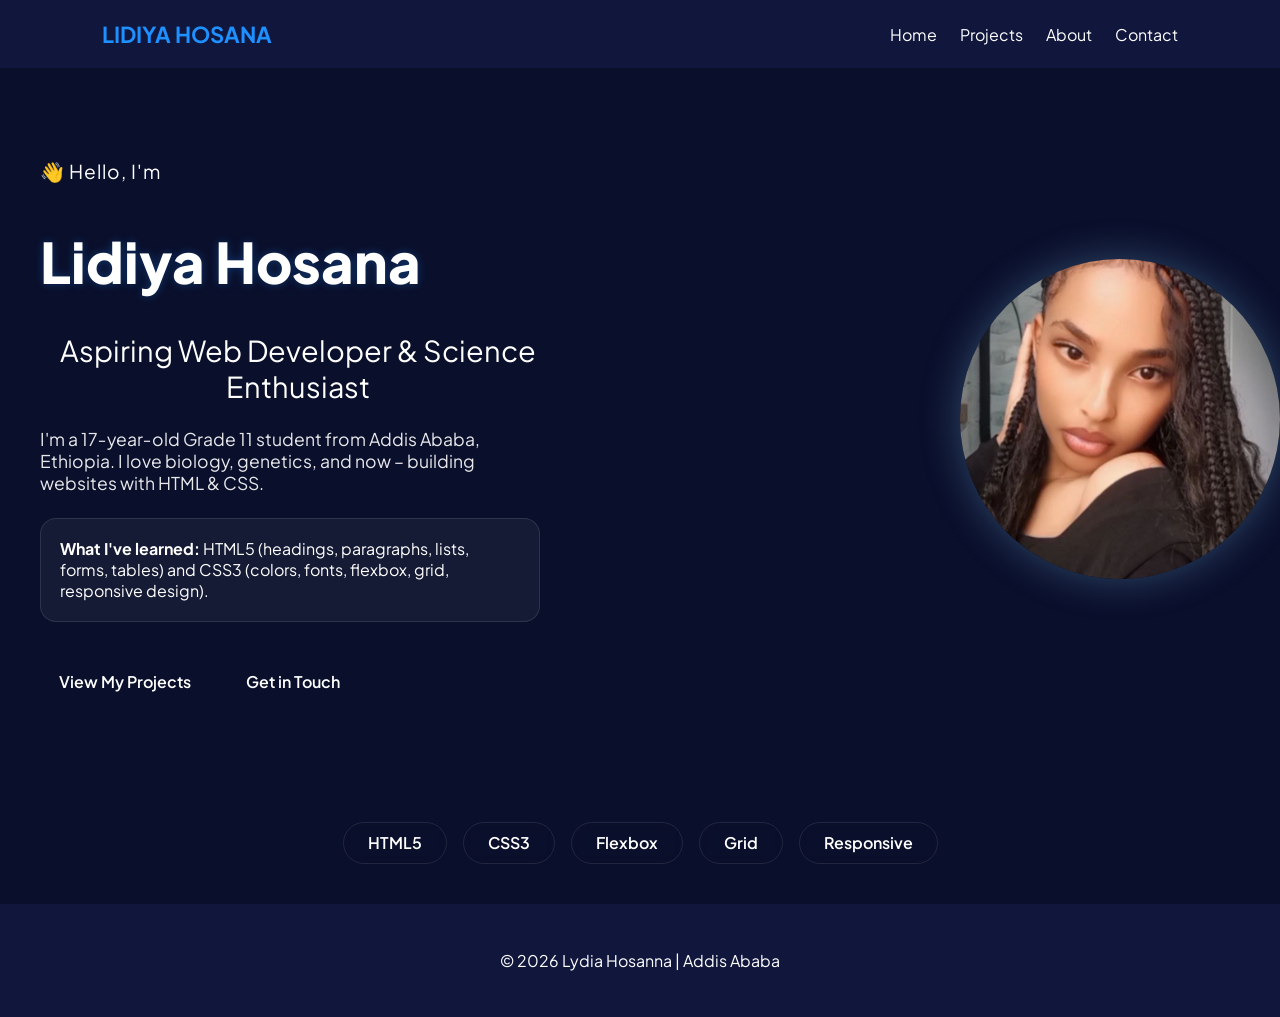
<file: Index.html>
<!DOCTYPE html>
<html lang="en">
<head>
  <meta charset="UTF-8">
  <meta name="viewport" content="width=device-width, initial-scale=1.0">
  <title>Lydia Hosanna | Home</title>
  <!-- Fonts -->
  <link href="https://fonts.googleapis.com/css2?family=Plus+Jakarta+Sans:wght@300;400;600;800&display=swap" rel="stylesheet">
  <link rel="stylesheet" href="css/style.css">
</head>
<body>

<header>
  <div class="logo">LIDIYA HOSANA</div>
  <nav>
    <a href="index.html" class="active">Home</a>
    <a href="projects.html">Projects</a>
    <a href="about.html">About</a>
    <a href="contact.html">Contact</a>
  </nav>
</header>

<main>
  <!-- Hero Section -->
  <section class="hero">
    <div class="hero-text glass">
      <p class="greeting">👋 Hello, I'm</p>
      <h1 class="name">Lidiya Hosana</h1>
      <h2 class="title">Aspiring Web Developer & Science Enthusiast</h2>
      <p class="intro">
        I'm a 17‑year‑old Grade 11 student from Addis Ababa, Ethiopia.  
        I love biology, genetics, and now – building websites with HTML & CSS.
      </p>
      <p class="learned">
        <strong>What I've learned:</strong> HTML5 (headings, paragraphs, lists, forms, tables)  
        and CSS3 (colors, fonts, flexbox, grid, responsive design).
      </p>
      <div class="hero-buttons">
        <a href="projects.html" class="btn">View My Projects</a>
        <a href="contact.html" class="btn btn-outline">Get in Touch</a>
      </div>
    </div>
    <div class="hero-image">
      <img src="photo_profile.jpg" alt="Lidiya Hosana" class="profile-img">
      <div class="floating-shape"></div>
    </div>
  </section>

  <!-- Optional: Quick Skills Badges (adds visual interest) -->
  <section class="skills-mini">
    <div class="skill-badge">HTML5</div>
    <div class="skill-badge">CSS3</div>
    <div class="skill-badge">Flexbox</div>
    <div class="skill-badge">Grid</div>
    <div class="skill-badge">Responsive</div>
  </section>
</main>

<footer>
  <p>© 2026 Lydia Hosanna | Addis Ababa</p>
</footer>

</body>
</html>
</file>
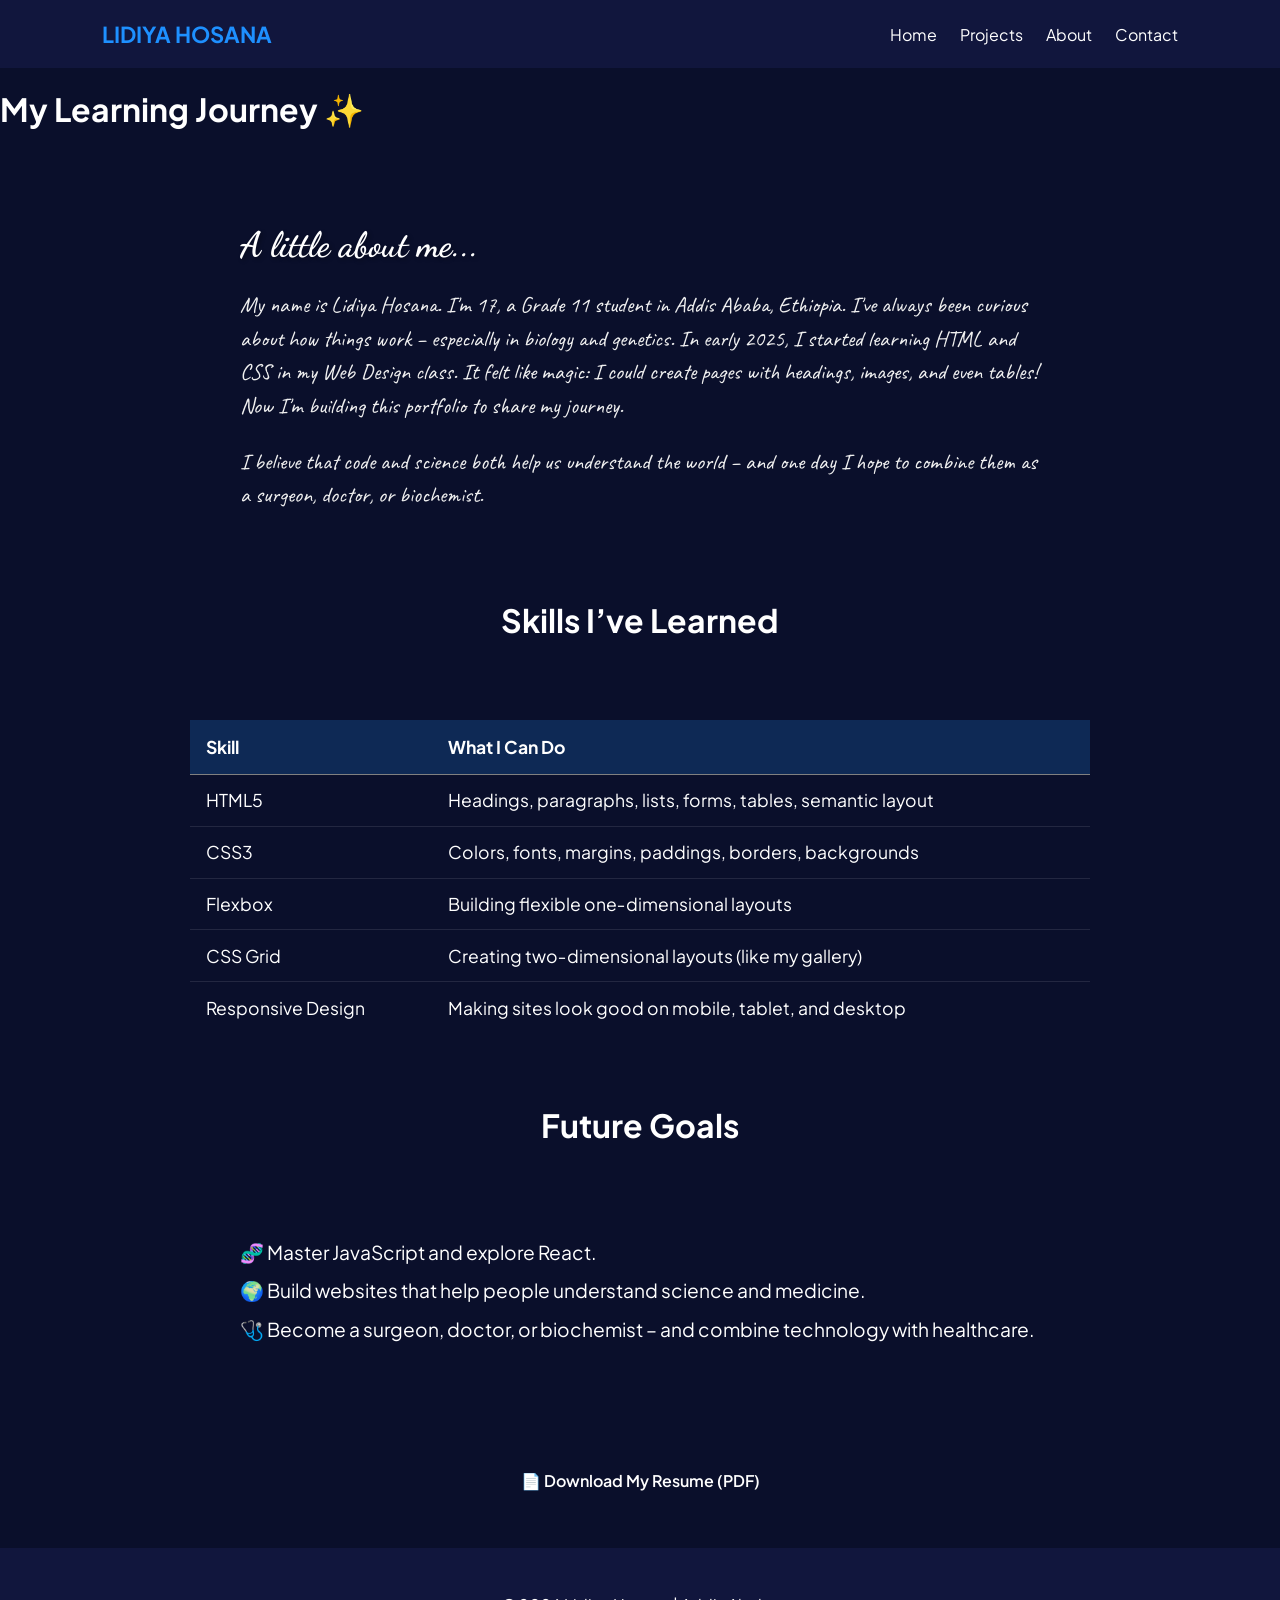
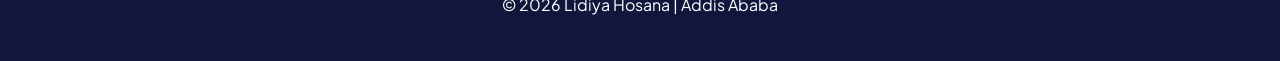
<file: About.html>
<!DOCTYPE html>
<html lang="en">
<head>
  <meta charset="UTF-8">
  <meta name="viewport" content="width=device-width, initial-scale=1.0">
  <title>Lydia Hosanna | About</title>
  <!-- Handwriting fonts -->
  <link href="https://fonts.googleapis.com/css2?family=Dancing+Script:wght@400;700&family=Caveat:wght@400..700&family=Plus+Jakarta+Sans:wght@300;400;600;800&display=swap" rel="stylesheet">
  <link rel="stylesheet" href="css/style.css">
</head>
<body>

<header>
  <div class="logo">LIDIYA HOSANA</div>
  <nav>
    <a href="index.html">Home</a>
    <a href="projects.html">Projects</a>
    <a href="about.html" class="active">About</a>
    <a href="contact.html">Contact</a>
  </nav>
</header>

<main>
  <h1 class="page-title">My Learning Journey ✨</h1>

  <!-- Handwritten story section -->
  <section class="story glass">
    <h2 class="handwriting-heading">A little about me...</h2>
    <p class="handwriting-text">
      My name is Lidiya Hosana. I'm 17, a Grade 11 student in Addis Ababa, Ethiopia. 
      I've always been curious about how things work – especially in biology and genetics. 
      In early 2025, I started learning HTML and CSS in my Web Design class. 
      It felt like magic: I could create pages with headings, images, and even tables! 
      Now I'm building this portfolio to share my journey. 
    </p>
    <p class="handwriting-text">
      I believe that code and science both help us understand the world – and one day 
      I hope to combine them as a surgeon, doctor, or biochemist.
    </p>
  </section>

  <!-- Skills table (beautiful & interactive) -->
  <h2 class="section-subtitle">Skills I’ve Learned</h2>
  <div class="table-wrapper glass">
    <table class="elegant-table">
      <thead>
        <tr>
          <th>Skill</th>
          <th>What I Can Do</th>
        </tr>
      </thead>
      <tbody>
        <tr><td>HTML5</td><td>Headings, paragraphs, lists, forms, tables, semantic layout</td></tr>
        <tr><td>CSS3</td><td>Colors, fonts, margins, paddings, borders, backgrounds</td></tr>
        <tr><td>Flexbox</td><td>Building flexible one‑dimensional layouts</td></tr>
        <tr><td>CSS Grid</td><td>Creating two‑dimensional layouts (like my gallery)</td></tr>
        <tr><td>Responsive Design</td><td>Making sites look good on mobile, tablet, and desktop</td></tr>
      </tbody>
    </table>
  </div>

  <!-- Future goals -->
  <h2 class="section-subtitle">Future Goals</h2>
  <div class="goals glass">
    <p>
      🧬 Master JavaScript and explore React.<br>
      🌍 Build websites that help people understand science and medicine.<br>
      🩺 Become a surgeon, doctor, or biochemist – and combine technology with healthcare.
    </p>
  </div>

  <!-- Resume download button -->
  <div class="resume-section">
    <a href="images/resume.pdf" class="btn" download>📄 Download My Resume (PDF)</a>
  </div>
</main>

<footer>
  <p>© 2026 Lidiya Hosana | Addis Ababa</p>
</footer>

</body>
</html>
</file>
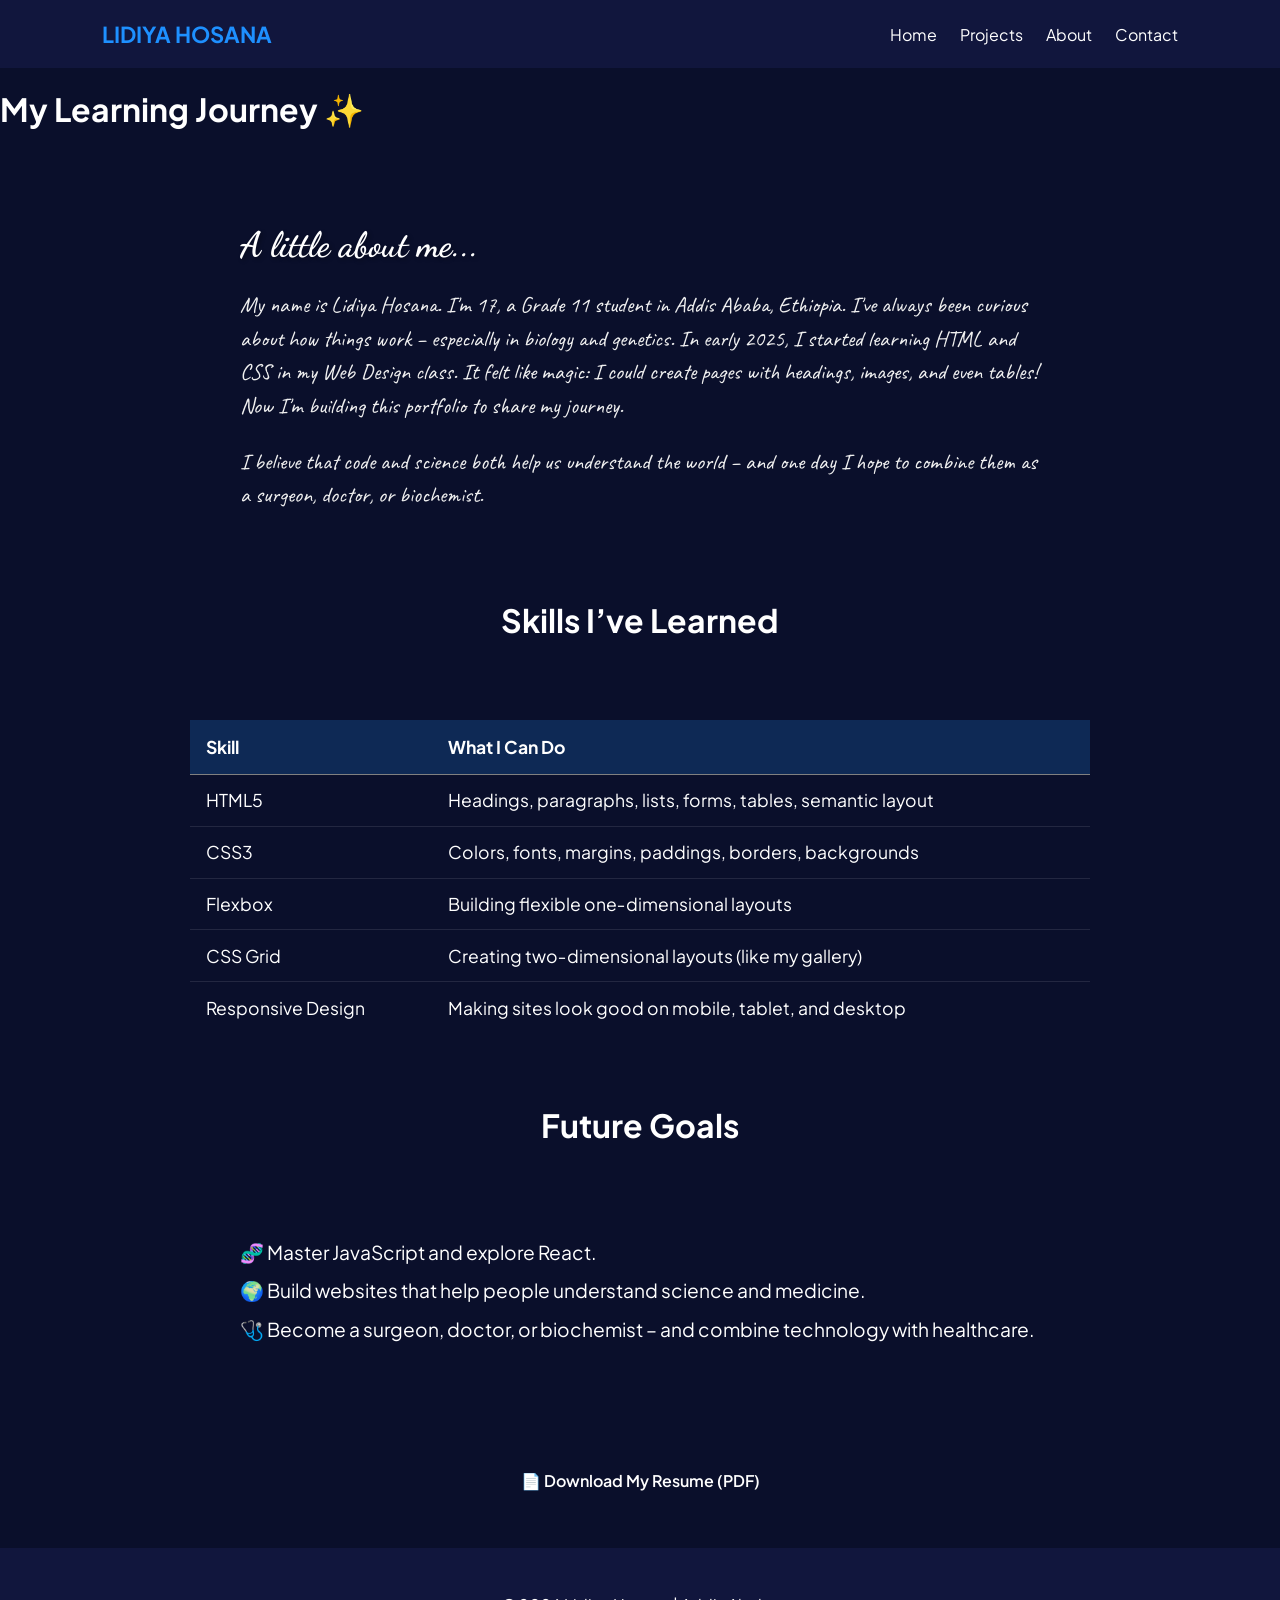
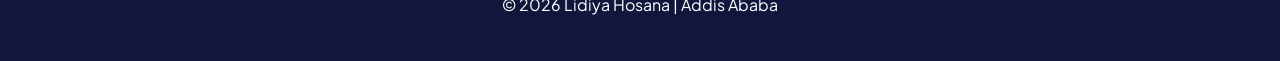
<file: about.html>
<!DOCTYPE html>
<html lang="en">
<head>
  <meta charset="UTF-8">
  <meta name="viewport" content="width=device-width, initial-scale=1.0">
  <title>Lydia Hosanna | About</title>
  <!-- Handwriting fonts -->
  <link href="https://fonts.googleapis.com/css2?family=Dancing+Script:wght@400;700&family=Caveat:wght@400..700&family=Plus+Jakarta+Sans:wght@300;400;600;800&display=swap" rel="stylesheet">
  <link rel="stylesheet" href="css/style.css">
</head>
<body>

<header>
  <div class="logo">LIDIYA HOSANA</div>
  <nav>
    <a href="index.html">Home</a>
    <a href="projects.html">Projects</a>
    <a href="about.html" class="active">About</a>
    <a href="contact.html">Contact</a>
  </nav>
</header>

<main>
  <h1 class="page-title">My Learning Journey ✨</h1>

  <!-- Handwritten story section -->
  <section class="story glass">
    <h2 class="handwriting-heading">A little about me...</h2>
    <p class="handwriting-text">
      My name is Lidiya Hosana. I'm 17, a Grade 11 student in Addis Ababa, Ethiopia. 
      I've always been curious about how things work – especially in biology and genetics. 
      In early 2025, I started learning HTML and CSS in my Web Design class. 
      It felt like magic: I could create pages with headings, images, and even tables! 
      Now I'm building this portfolio to share my journey. 
    </p>
    <p class="handwriting-text">
      I believe that code and science both help us understand the world – and one day 
      I hope to combine them as a surgeon, doctor, or biochemist.
    </p>
  </section>

  <!-- Skills table (beautiful & interactive) -->
  <h2 class="section-subtitle">Skills I’ve Learned</h2>
  <div class="table-wrapper glass">
    <table class="elegant-table">
      <thead>
        <tr>
          <th>Skill</th>
          <th>What I Can Do</th>
        </tr>
      </thead>
      <tbody>
        <tr><td>HTML5</td><td>Headings, paragraphs, lists, forms, tables, semantic layout</td></tr>
        <tr><td>CSS3</td><td>Colors, fonts, margins, paddings, borders, backgrounds</td></tr>
        <tr><td>Flexbox</td><td>Building flexible one‑dimensional layouts</td></tr>
        <tr><td>CSS Grid</td><td>Creating two‑dimensional layouts (like my gallery)</td></tr>
        <tr><td>Responsive Design</td><td>Making sites look good on mobile, tablet, and desktop</td></tr>
      </tbody>
    </table>
  </div>

  <!-- Future goals -->
  <h2 class="section-subtitle">Future Goals</h2>
  <div class="goals glass">
    <p>
      🧬 Master JavaScript and explore React.<br>
      🌍 Build websites that help people understand science and medicine.<br>
      🩺 Become a surgeon, doctor, or biochemist – and combine technology with healthcare.
    </p>
  </div>

  <!-- Resume download button -->
  <div class="resume-section">
    <a href="images/resume.pdf" class="btn" download>📄 Download My Resume (PDF)</a>
  </div>
</main>

<footer>
  <p>© 2026 Lidiya Hosana | Addis Ababa</p>
</footer>

</body>
</html>
</file>
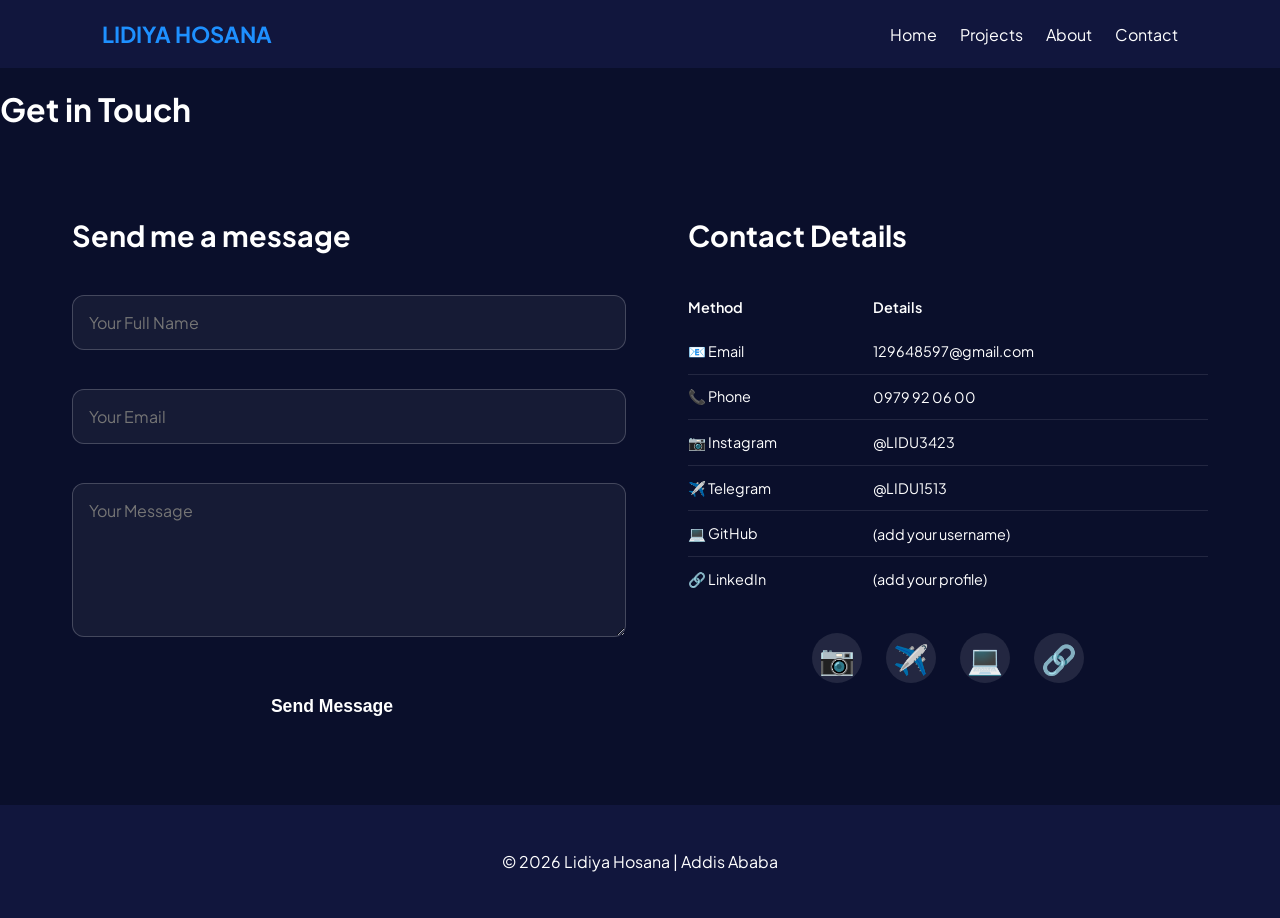
<file: Contact.html>
<!DOCTYPE html>
<html lang="en">
<head>
  <meta charset="UTF-8">
  <meta name="viewport" content="width=device-width, initial-scale=1.0">
  <title>LIDIYA Hosana | Contact</title>
  <!-- Fonts -->
  <link href="https://fonts.googleapis.com/css2?family=Plus+Jakarta+Sans:wght@300;400;600;800&display=swap" rel="stylesheet">
  <link rel="stylesheet" href="css/style.css">
</head>
<body>

<header>
  <div class="logo">LIDIYA HOSANA</div>
  <nav>
    <a href="index.html">Home</a>
    <a href="projects.html">Projects</a>
    <a href="about.html">About</a>
    <a href="contact.html" class="active">Contact</a>
  </nav>
</header>

<main>
  <h1 class="page-title">Get in Touch</h1>

  <div class="contact-grid">
    <!-- Contact Form -->
    <div class="contact-form glass">
      <h2 class="form-title">Send me a message</h2>
      <form action="#" method="post">
        <div class="form-group">
          <input type="text" name="name" placeholder="Your Full Name" required>
          <span class="focus-border"></span>
        </div>
        <div class="form-group">
          <input type="email" name="email" placeholder="Your Email" required>
          <span class="focus-border"></span>
        </div>
        <div class="form-group">
          <textarea name="message" rows="5" placeholder="Your Message" required></textarea>
          <span class="focus-border"></span>
        </div>
        <button type="submit" class="btn-submit">Send Message</button>
      </form>
    </div>

    <!-- Contact Information -->
    <div class="contact-info glass">
      <h2 class="info-title">Contact Details</h2>
      
      <!-- Contact methods table (teacher requirement) -->
      <table class="contact-table">
        <tr><th>Method</th><th>Details</th></tr>
        <tr><td>📧 Email</td><td><a href="mailto:129648597@gmail.com">129648597@gmail.com</a></td></tr>
        <tr><td>📞 Phone</td><td><a href="tel:+251979920600">0979 92 06 00</a></td></tr>
        <tr><td>📷 Instagram</td><td><a href="https://instagram.com/LIDU3423" target="_blank">@LIDU3423</a></td></tr>
        <tr><td>✈️ Telegram</td><td><a href="https://t.me/LIDU1513" target="_blank">@LIDU1513</a></td></tr>
        <tr><td>💻 GitHub</td><td><a href="#" target="_blank">(add your username)</a></td></tr>
        <tr><td>🔗 LinkedIn</td><td><a href="#" target="_blank">(add your profile)</a></td></tr>
      </table>

      <!-- Quick social links with icons (optional) -->
      <div class="social-links">
        <a href="https://instagram.com/LIDU3423" target="_blank" class="social-icon" title="Instagram">📷</a>
        <a href="https://t.me/LIDU1513" target="_blank" class="social-icon" title="Telegram">✈️</a>
        <a href="#" target="_blank" class="social-icon" title="GitHub">💻</a>
        <a href="#" target="_blank" class="social-icon" title="LinkedIn">🔗</a>
      </div>
    </div>
  </div>
</main>

<footer>
  <p>© 2026 Lidiya Hosana | Addis Ababa</p>
</footer>

</body>
</html>
</file>
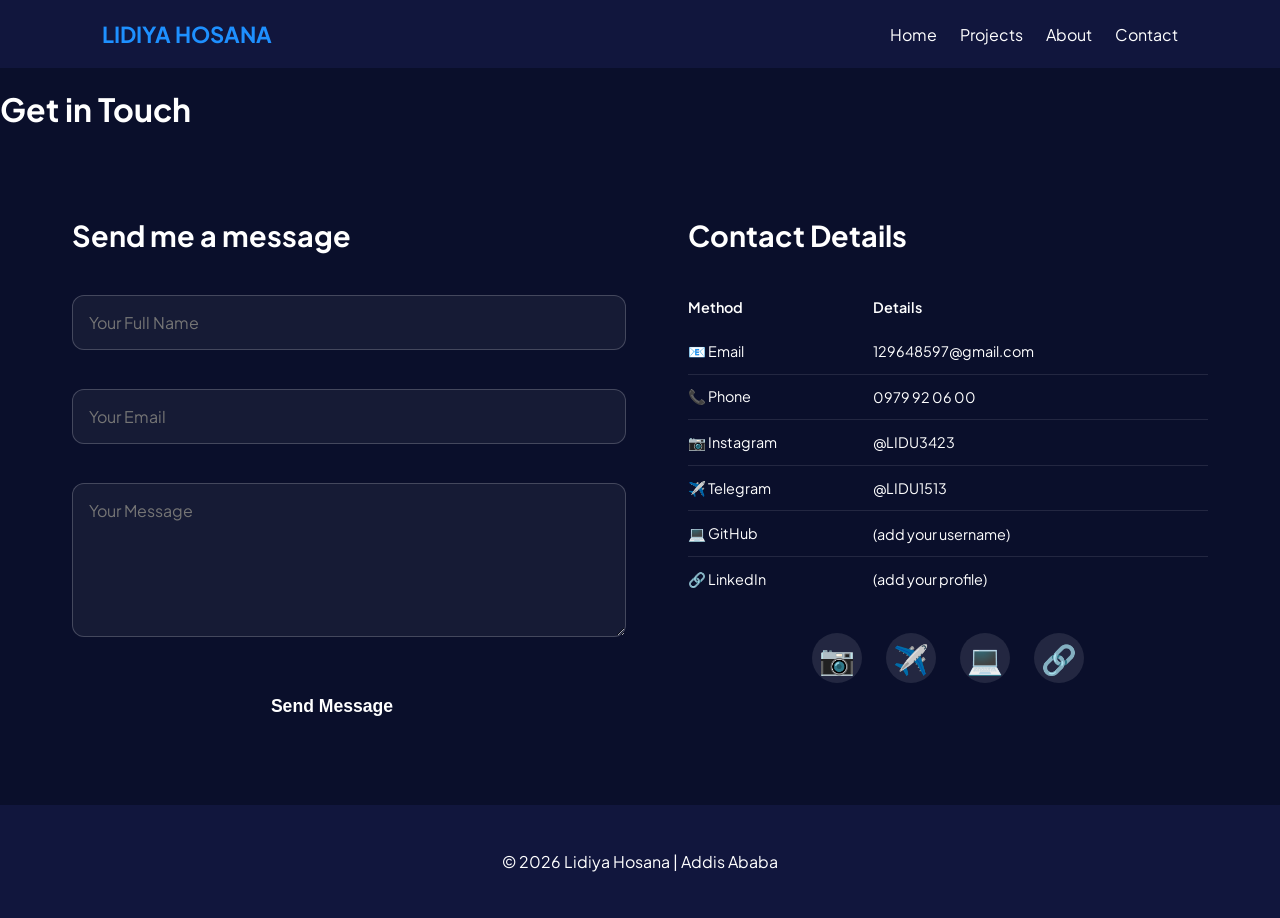
<file: contact.html>
<!DOCTYPE html>
<html lang="en">
<head>
  <meta charset="UTF-8">
  <meta name="viewport" content="width=device-width, initial-scale=1.0">
  <title>LIDIYA Hosana | Contact</title>
  <!-- Fonts -->
  <link href="https://fonts.googleapis.com/css2?family=Plus+Jakarta+Sans:wght@300;400;600;800&display=swap" rel="stylesheet">
  <link rel="stylesheet" href="css/style.css">
</head>
<body>

<header>
  <div class="logo">LIDIYA HOSANA</div>
  <nav>
    <a href="index.html">Home</a>
    <a href="projects.html">Projects</a>
    <a href="about.html">About</a>
    <a href="contact.html" class="active">Contact</a>
  </nav>
</header>

<main>
  <h1 class="page-title">Get in Touch</h1>

  <div class="contact-grid">
    <!-- Contact Form -->
    <div class="contact-form glass">
      <h2 class="form-title">Send me a message</h2>
      <form action="#" method="post">
        <div class="form-group">
          <input type="text" name="name" placeholder="Your Full Name" required>
          <span class="focus-border"></span>
        </div>
        <div class="form-group">
          <input type="email" name="email" placeholder="Your Email" required>
          <span class="focus-border"></span>
        </div>
        <div class="form-group">
          <textarea name="message" rows="5" placeholder="Your Message" required></textarea>
          <span class="focus-border"></span>
        </div>
        <button type="submit" class="btn-submit">Send Message</button>
      </form>
    </div>

    <!-- Contact Information -->
    <div class="contact-info glass">
      <h2 class="info-title">Contact Details</h2>
      
      <!-- Contact methods table (teacher requirement) -->
      <table class="contact-table">
        <tr><th>Method</th><th>Details</th></tr>
        <tr><td>📧 Email</td><td><a href="mailto:129648597@gmail.com">129648597@gmail.com</a></td></tr>
        <tr><td>📞 Phone</td><td><a href="tel:+251979920600">0979 92 06 00</a></td></tr>
        <tr><td>📷 Instagram</td><td><a href="https://instagram.com/LIDU3423" target="_blank">@LIDU3423</a></td></tr>
        <tr><td>✈️ Telegram</td><td><a href="https://t.me/LIDU1513" target="_blank">@LIDU1513</a></td></tr>
        <tr><td>💻 GitHub</td><td><a href="#" target="_blank">(add your username)</a></td></tr>
        <tr><td>🔗 LinkedIn</td><td><a href="#" target="_blank">(add your profile)</a></td></tr>
      </table>

      <!-- Quick social links with icons (optional) -->
      <div class="social-links">
        <a href="https://instagram.com/LIDU3423" target="_blank" class="social-icon" title="Instagram">📷</a>
        <a href="https://t.me/LIDU1513" target="_blank" class="social-icon" title="Telegram">✈️</a>
        <a href="#" target="_blank" class="social-icon" title="GitHub">💻</a>
        <a href="#" target="_blank" class="social-icon" title="LinkedIn">🔗</a>
      </div>
    </div>
  </div>
</main>

<footer>
  <p>© 2026 Lidiya Hosana | Addis Ababa</p>
</footer>

</body>
</html>
</file>
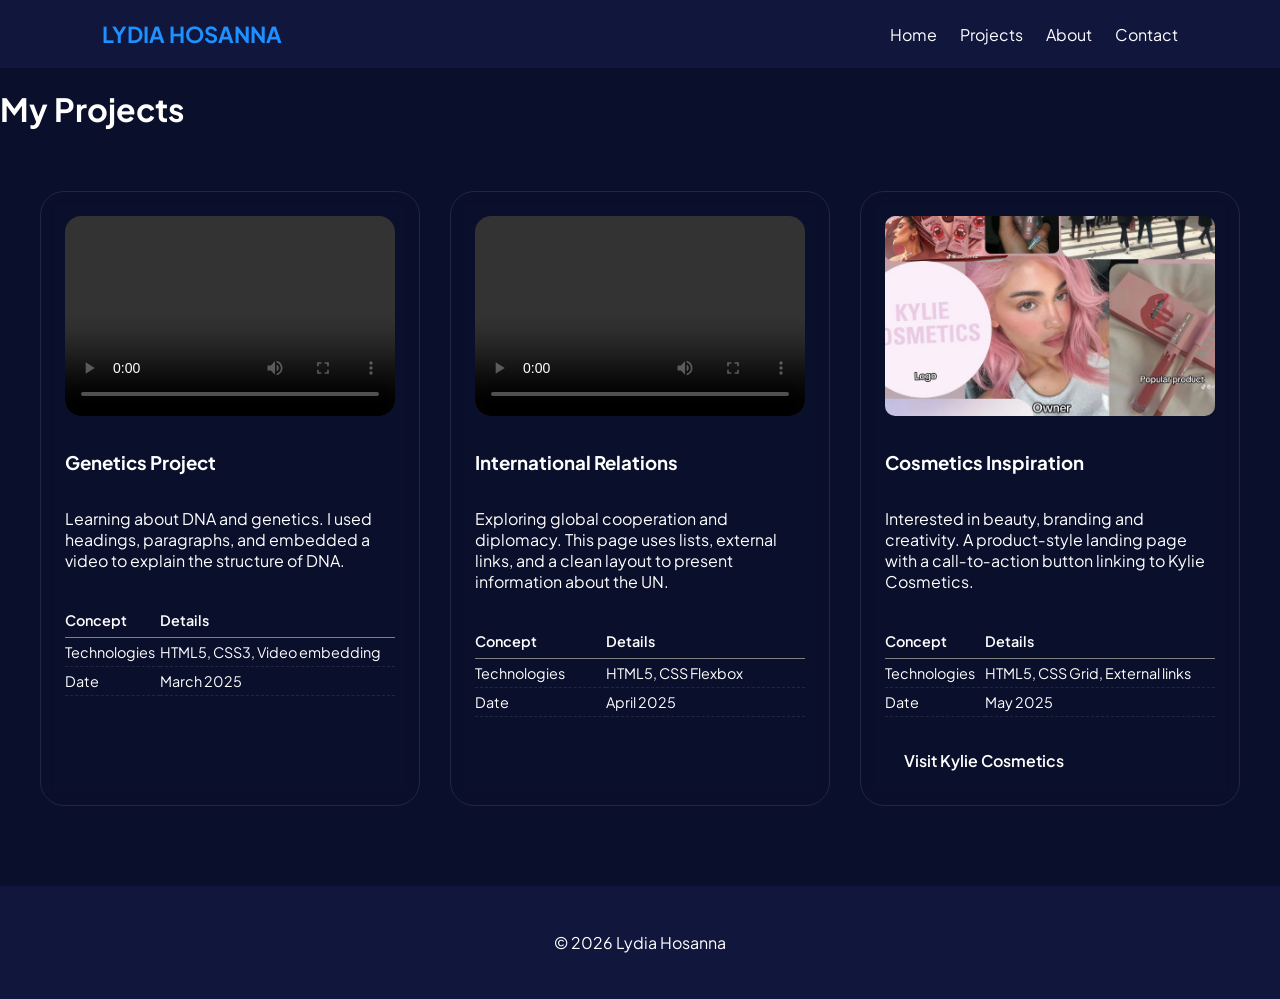
<file: Projects.html>
<!DOCTYPE html>
<html lang="en">
<head>
  <meta charset="UTF-8">
  <meta name="viewport" content="width=device-width, initial-scale=1.0">
  <title>Lydia Hosanna | Projects</title>
  <link href="https://fonts.googleapis.com/css2?family=Plus+Jakarta+Sans:wght@300;400;600;800&display=swap" rel="stylesheet">
  <link rel="stylesheet" href="css/style.css">
</head>
<body>

<header>
  <div class="logo">LYDIA HOSANNA</div>
  <nav>
    <a href="index.html">Home</a>
    <a href="projects.html" class="active">Projects</a>
    <a href="about.html">About</a>
    <a href="contact.html">Contact</a>
  </nav>
</header>

<main>
  <h1 class="page-title">My Projects</h1>

  <div class="grid">
    <!-- Genetics Project -->
    <div class="card glass">
      <video class="media-box" controls>
        <source src="video_genN.mp4" type="video/mp4">
        Your browser does not support the video tag.
      </video>
      <h3>Genetics Project</h3>
      <p>Learning about DNA and genetics. I used headings, paragraphs, and embedded a video to explain the structure of DNA.</p>
      
      <!-- Teacher‑required table -->
      <table>
        <tr><th>Concept</th><th>Details</th></tr>
        <tr><td>Technologies</td><td>HTML5, CSS3, Video embedding</td></tr>
        <tr><td>Date</td><td>March 2025</td></tr>
      </table>
    </div>

    <!-- International Relations -->
    <div class="card glass">
      <video class="media-box" controls>
        <source src="video_inter.mp4" type="video/mp4">
        Your browser does not support the video tag.
      </video>
      <h3>International Relations</h3>
      <p>Exploring global cooperation and diplomacy. This page uses lists, external links, and a clean layout to present information about the UN.</p>
      
      <table>
        <tr><th>Concept</th><th>Details</th></tr>
        <tr><td>Technologies</td><td>HTML5, CSS Flexbox</td></tr>
        <tr><td>Date</td><td>April 2025</td></tr>
      </table>
    </div>

    <!-- Cosmetics Inspiration -->
    <div class="card glass">
      <img src="photo_cosmetics.jpg" alt="Cosmetics" class="media-box">
      <h3>Cosmetics Inspiration</h3>
      <p>Interested in beauty, branding and creativity. A product‑style landing page with a call‑to‑action button linking to Kylie Cosmetics.</p>
      
      <table>
        <tr><th>Concept</th><th>Details</th></tr>
        <tr><td>Technologies</td><td>HTML5, CSS Grid, External links</td></tr>
        <tr><td>Date</td><td>May 2025</td></tr>
      </table>

      <!-- External link as in your snippet -->
      <a href="https://kyliecosmetics.com" target="_blank" class="btn">Visit Kylie Cosmetics</a>
    </div>
  </div>
</main>

<footer>
  <p>© 2026 Lydia Hosanna</p>
</footer>

</body>
</html>
</file>
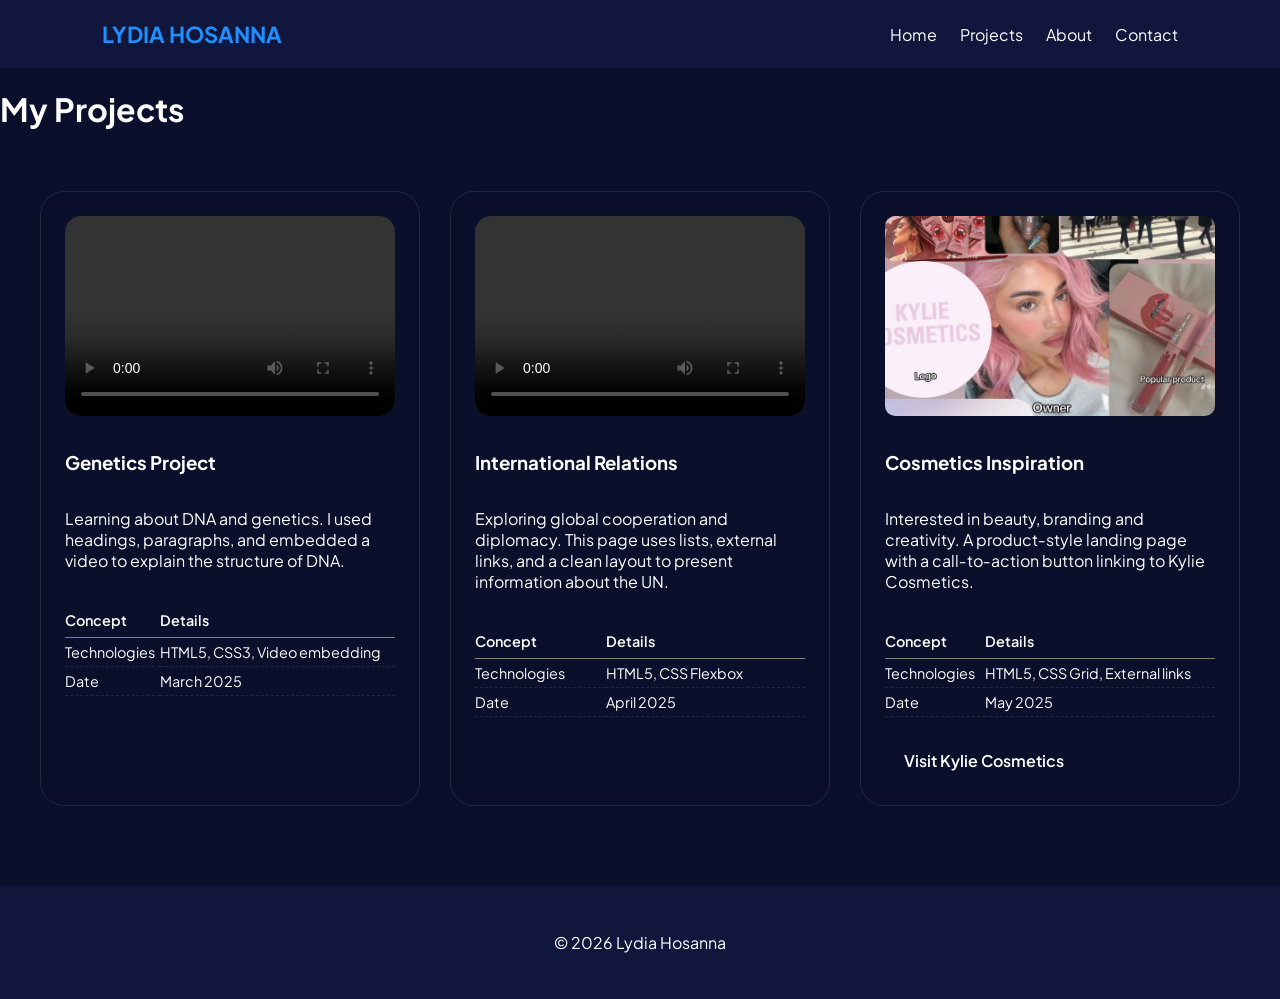
<file: projects.html>
<!DOCTYPE html>
<html lang="en">
<head>
  <meta charset="UTF-8">
  <meta name="viewport" content="width=device-width, initial-scale=1.0">
  <title>Lydia Hosanna | Projects</title>
  <link href="https://fonts.googleapis.com/css2?family=Plus+Jakarta+Sans:wght@300;400;600;800&display=swap" rel="stylesheet">
  <link rel="stylesheet" href="css/style.css">
</head>
<body>

<header>
  <div class="logo">LYDIA HOSANNA</div>
  <nav>
    <a href="index.html">Home</a>
    <a href="projects.html" class="active">Projects</a>
    <a href="about.html">About</a>
    <a href="contact.html">Contact</a>
  </nav>
</header>

<main>
  <h1 class="page-title">My Projects</h1>

  <div class="grid">
    <!-- Genetics Project -->
    <div class="card glass">
      <video class="media-box" controls>
        <source src="video_genN.mp4" type="video/mp4">
        Your browser does not support the video tag.
      </video>
      <h3>Genetics Project</h3>
      <p>Learning about DNA and genetics. I used headings, paragraphs, and embedded a video to explain the structure of DNA.</p>
      
      <!-- Teacher‑required table -->
      <table>
        <tr><th>Concept</th><th>Details</th></tr>
        <tr><td>Technologies</td><td>HTML5, CSS3, Video embedding</td></tr>
        <tr><td>Date</td><td>March 2025</td></tr>
      </table>
    </div>

    <!-- International Relations -->
    <div class="card glass">
      <video class="media-box" controls>
        <source src="video_inter.mp4" type="video/mp4">
        Your browser does not support the video tag.
      </video>
      <h3>International Relations</h3>
      <p>Exploring global cooperation and diplomacy. This page uses lists, external links, and a clean layout to present information about the UN.</p>
      
      <table>
        <tr><th>Concept</th><th>Details</th></tr>
        <tr><td>Technologies</td><td>HTML5, CSS Flexbox</td></tr>
        <tr><td>Date</td><td>April 2025</td></tr>
      </table>
    </div>

    <!-- Cosmetics Inspiration -->
    <div class="card glass">
      <img src="photo_cosmetics.jpg" alt="Cosmetics" class="media-box">
      <h3>Cosmetics Inspiration</h3>
      <p>Interested in beauty, branding and creativity. A product‑style landing page with a call‑to‑action button linking to Kylie Cosmetics.</p>
      
      <table>
        <tr><th>Concept</th><th>Details</th></tr>
        <tr><td>Technologies</td><td>HTML5, CSS Grid, External links</td></tr>
        <tr><td>Date</td><td>May 2025</td></tr>
      </table>

      <!-- External link as in your snippet -->
      <a href="https://kyliecosmetics.com" target="_blank" class="btn">Visit Kylie Cosmetics</a>
    </div>
  </div>
</main>

<footer>
  <p>© 2026 Lydia Hosanna</p>
</footer>

</body>
</html>
</file>
<file: css/style.css>
body{
font-family:'Plus Jakarta Sans',sans-serif;
margin:0;
background:#0a0f2b;
color:white;
}

/* Header */

header{
display:flex;
justify-content:space-between;
align-items:center;
padding:20px 8%;
background:#11163d;
}

.logo{
font-size:22px;
font-weight:bold;
color:#1e90ff;
}

nav a{
color:white;
text-decoration:none;
margin-left:20px;
}

nav a:hover{
color:#1e90ff;
}

/* Hero */

.hero{
display:flex;
align-items:center;
justify-content:space-between;
padding:80px 10%;
flex-wrap:wrap;
}

.hero-text{
max-width:500px;
}

.profile{
width:280px;
border-radius:50%;
border:5px solid #87cefa;
}

/* Button */

.btn{
display:inline-block;
margin-top:20px;
padding:12px 24px;
background:#1e90ff;
color:white;
text-decoration:none;
border-radius:10px;
transition:0.3s;
}

.btn:hover{
background:#87cefa;
}

/* Titles */

.title{
text-align:center;
margin-top:40px;
}

/* Grid */

.grid{
display:grid;
grid-template-columns:repeat(auto-fit,minmax(250px,1fr));
gap:30px;
padding:40px;
}

/* Card */

.card{
background:#11163d;
padding:20px;
border-radius:12px;
transition:0.3s;
}

.card:hover{
transform:translateY(-8px);
}

.card img{
width:100%;
border-radius:10px;
}

/* Tables */

table{
width:100%;
margin-top:15px;
border-collapse:collapse;
}

th,td{
border-bottom:1px solid gray;
padding:10px;
}

/* About */

.about-box{
max-width:800px;
margin:auto;
padding:20px;
}

/* Contact */

.contact-box{
max-width:600px;
margin:auto;
padding:20px;
}

input,textarea{
width:100%;
padding:12px;
margin-top:10px;
border-radius:8px;
border:none;
}

button{
width:100%;
padding:12px;
margin-top:10px;
background:#1e90ff;
border:none;
color:white;
border-radius:8px;
}

button:hover{
background:#87cefa;
}

/* Footer */

footer{
text-align:center;
padding:30px;
background:#11163d;
margin-top:40px;
}
/* ===== CARD & MEDIA SIZING (matches your image) ===== */
.media-box {
  width: 100%;
  height: 200px;          /* fixed height for all media */
  object-fit: cover;      /* crops videos/images to fit nicely */
  border-radius: 16px;
  margin-bottom: 1rem;
  transition: transform 0.4s ease, box-shadow 0.4s ease;
}

.card {
  background: var(--glass-bg);
  backdrop-filter: blur(8px);
  padding: 1.5rem;
  border-radius: 24px;
  border: 1px solid rgba(255,255,255,0.1);
  transition: all 0.3s cubic-bezier(0.25, 0.46, 0.45, 0.94);
  animation: fadeInUp 0.6s ease backwards;
  display: flex;
  flex-direction: column;
}

.card:nth-child(1) { animation-delay: 0.1s; }
.card:nth-child(2) { animation-delay: 0.2s; }
.card:nth-child(3) { animation-delay: 0.3s; }

.card:hover {
  transform: translateY(-8px);
  border-color: var(--primary);
  box-shadow: 0 20px 30px rgba(30,144,255,0.2);
}

.media-box:hover {
  transform: scale(1.02);
  box-shadow: 0 10px 20px rgba(0,0,0,0.3);
}

/* ===== TABLE STYLING (clean and readable) ===== */
table {
  width: 100%;
  margin: 1rem 0 0.5rem;
  border-collapse: collapse;
  font-size: 0.9rem;
}

th {
  color: var(--secondary);
  font-weight: 600;
  text-align: left;
  padding: 0.5rem 0;
}

td {
  padding: 0.3rem 0;
  border-bottom: 1px dashed rgba(255,255,255,0.1);
}

/* ===== ANIMATIONS ===== */
@keyframes fadeInUp {
  from {
    opacity: 0;
    transform: translateY(20px);
  }
  to {
    opacity: 1;
    transform: translateY(0);
  }
}

/* ===== BUTTON STYLING (for the third card) ===== */
.btn {
  display: inline-block;
  margin-top: 1rem;
  padding: 0.6rem 1.2rem;
  background: var(--primary);
  color: white;
  text-decoration: none;
  border-radius: 40px;
  font-weight: 600;
  transition: 0.3s;
  align-self: flex-start;
}

.btn:hover {
  background: var(--secondary);
  transform: translateY(-2px);
  box-shadow: 0 5px 15px rgba(30,144,255,0.4);
}
/* ===== HANDWRITING FONTS ===== */
.handwriting-heading {
  font-family: 'Dancing Script', cursive;
  font-size: 2.2rem;
  color: var(--secondary);
  margin-bottom: 1rem;
  font-weight: 700;
  text-shadow: 2px 2px 4px rgba(0,0,0,0.3);
}

.handwriting-text {
  font-family: 'Caveat', cursive;
  font-size: 1.4rem;
  line-height: 1.5;
  color: #f0f0f0;
  margin-bottom: 1rem;
}
/* ===== STORY SECTION ===== */
.story {
  max-width: 800px;
  margin: 2rem auto;
  padding: 2rem;
  animation: fadeIn 1s ease;
}

/* ===== TABLE WRAPPER (glass effect) ===== */
.table-wrapper {
  max-width: 900px;
  margin: 2rem auto;
  padding: 1.5rem;
  overflow-x: auto;
  animation: slideUp 0.8s ease;
}

/* ===== ELEGANT TABLE ===== */
.elegant-table {
  width: 100%;
  border-collapse: collapse;
  font-size: 1.1rem;
  color: white;
}

.elegant-table thead {
  background: rgba(30, 144, 255, 0.2);
  border-bottom: 2px solid var(--primary);
}

.elegant-table th {
  padding: 1rem;
  font-weight: 700;
  color: var(--secondary);
  text-align: left;
}

.elegant-table td {
  padding: 0.9rem 1rem;
  border-bottom: 1px solid rgba(255,255,255,0.1);
  transition: background 0.3s;
}

.elegant-table tbody tr:hover {
  background: rgba(135, 206, 250, 0.1);
}

.elegant-table tbody tr:last-child td {
  border-bottom: none;
}

/* ===== GOALS SECTION ===== */
.goals {
  max-width: 800px;
  margin: 2rem auto;
  padding: 1.8rem 2rem;
  font-size: 1.2rem;
  line-height: 2;
  background: var(--glass-bg);
  border-radius: 24px;
  animation: fadeIn 1.2s ease;
}

/* ===== RESUME BUTTON ===== */
.resume-section {
  text-align: center;
  margin: 3rem 0;
}

/* ===== ANIMATIONS ===== */
@keyframes fadeIn {
  from { opacity: 0; }
  to   { opacity: 1; }
}

@keyframes slideUp {
  from {
    opacity: 0;
    transform: translateY(30px);
  }
  to {
    opacity: 1;
    transform: translateY(0);
  }
}

/* ===== SECTION SUBTITLES ===== */
.section-subtitle {
  font-size: 2rem;
  color: var(--secondary);
  margin: 2.5rem 0 1rem;
  text-align: center;
  border-bottom: 2px dashed var(--primary);
  padding-bottom: 0.5rem;
}

/* ===== RESPONSIVE FIXES ===== */
@media (max-width: 768px) {
  .handwriting-text {
    font-size: 1.2rem;
  }
  .handwriting-heading {
    font-size: 1.8rem;
  }
  .elegant-table {
    font-size: 0.95rem;
  }
}
/* ===== HOMEPAGE SPECIFIC STYLES ===== */

/* Hero Section */
.hero {
  display: flex;
  align-items: center;
  justify-content: space-between;
  gap: 3rem;
  min-height: 70vh;
  padding: 2rem 0;
  flex-wrap: wrap;
}

.hero-text {
  flex: 1 1 500px;
  padding: 2.5rem;
  animation: slideInLeft 0.8s ease-out;
}

.greeting {
  font-size: 1.2rem;
  color: var(--secondary);
  margin-bottom: 0.5rem;
  letter-spacing: 1px;
}

.name {
  font-size: 3.5rem;
  font-weight: 800;
  color: var(--primary);
  line-height: 1.1;
  margin-bottom: 0.5rem;
  text-shadow: 0 0 10px rgba(30,144,255,0.3);
}

.title {
  font-size: 1.8rem;
  font-weight: 400;
  color: var(--secondary);
  margin-bottom: 1.5rem;
  border-left: 4px solid var(--primary);
  padding-left: 1rem;
}

.intro {
  font-size: 1.1rem;
  margin-bottom: 1rem;
  opacity: 0.9;
}

.learned {
  background: rgba(255,255,255,0.05);
  padding: 1.2rem;
  border-radius: 16px;
  margin: 1.5rem 0;
  border: 1px solid rgba(255,255,255,0.1);
  font-size: 1rem;
}

.learned strong {
  color: var(--secondary);
}

.hero-buttons {
  display: flex;
  gap: 1rem;
  flex-wrap: wrap;
}

.btn-outline {
  background: transparent;
  border: 2px solid var(--primary);
  color: var(--primary);
}

.btn-outline:hover {
  background: var(--primary);
  color: var(--bg-dark);
}

/* Hero Image */
.hero-image {
  flex: 0 0 320px;
  position: relative;
  animation: float 4s ease-in-out infinite;
}

.profile-img {
  width: 100%;
  height: 320px;
  object-fit: cover;
  border-radius: 50%;
  border: 5px solid var(--secondary);
  box-shadow: 0 0 40px rgba(135,206,250,0.3);
  position: relative;
  z-index: 2;
}

.floating-shape {
  position: absolute;
  top: -15px;
  left: -15px;
  width: 100%;
  height: 100%;
  border-radius: 50%;
  border: 2px dashed var(--primary);
  animation: spin 20s linear infinite;
  z-index: 1;
}

/* Skills Mini Badges */
.skills-mini {
  display: flex;
  flex-wrap: wrap;
  justify-content: center;
  gap: 1rem;
  margin: 3rem 0 1rem;
}
.skill-badge {
  background: var(--glass-bg);
  backdrop-filter: blur(5px);
  padding: 0.6rem 1.5rem;
  border-radius: 40px;
  font-weight: 600;
  color: var(--secondary);
  border: 1px solid rgba(255,255,255,0.1);
  transition: 0.3s;
  animation: fadeInUp 0.6s backwards;
}

.skill-badge:nth-child(1) { animation-delay: 0.1s; }
.skill-badge:nth-child(2) { animation-delay: 0.2s; }
.skill-badge:nth-child(3) { animation-delay: 0.3s; }
.skill-badge:nth-child(4) { animation-delay: 0.4s; }
.skill-badge:nth-child(5) { animation-delay: 0.5s; }

.skill-badge:hover {
  background: var(--primary);
  color: var(--bg-dark);
  transform: translateY(-3px);
}

/* Animations */
@keyframes slideInLeft {
  from {
    opacity: 0;
    transform: translateX(-30px);
  }
  to {
    opacity: 1;
    transform: translateX(0);
  }
}

@keyframes float {
  0% { transform: translateY(0px); }
  50% { transform: translateY(-15px); }
  100% { transform: translateY(0px); }
}

@keyframes spin {
  from { transform: rotate(0deg); }
  to { transform: rotate(360deg); }
}

@keyframes fadeInUp {
  from {
    opacity: 0;
    transform: translateY(20px);
  }
  to {
    opacity: 1;
    transform: translateY(0);
  }
}

/* Responsive */
@media (max-width: 768px) {
  .hero {
    flex-direction: column-reverse;
    text-align: center;
  }

  .hero-text {
    padding: 1.5rem;
  }

  .name {
    font-size: 2.8rem;
  }

  .title {
    font-size: 1.5rem;
    border-left: none;
    border-bottom: 2px solid var(--primary);
    padding-bottom: 0.5rem;
  }

  .hero-buttons {
    justify-content: center;
  }

  .hero-image {
    flex-basis: 250px;
  }

  .profile-img {
    height: 250px;
  }
}
/* ===== CONTACT PAGE SPECIFIC STYLES ===== */

.contact-grid {
  display: grid;
  grid-template-columns: 1fr 1fr;
  gap: 2rem;
  max-width: 1200px;
  margin: 2rem auto;
  animation: fadeIn 0.8s ease;
}

/* Form & Info Cards */
.contact-form, .contact-info {
  padding: 2rem;
  transition: transform 0.3s;
}

.contact-form:hover, .contact-info:hover {
  transform: translateY(-5px);
}

.form-title, .info-title {
  color: var(--secondary);
  margin-bottom: 1.5rem;
  font-size: 1.8rem;
  border-bottom: 2px solid var(--primary);
  padding-bottom: 0.5rem;
}

/* Form Groups with animated border */
.form-group {
  position: relative;
  margin-bottom: 1.8rem;
}

.form-group input,
.form-group textarea {
  width: 100%;
  padding: 1rem;
  background: rgba(255,255,255,0.05);
  border: 1px solid rgba(255,255,255,0.2);
  border-radius: 12px;
  color: white;
  font-family: inherit;
  font-size: 1rem;
  transition: border 0.3s;
}

.form-group textarea {
  resize: vertical;
  min-height: 120px;
}

.form-group input:focus,
.form-group textarea:focus {
  outline: none;
  border-color: var(--primary);
}

/* Animated focus border effect */
.focus-border {
  position: absolute;
  bottom: 0;
  left: 50%;
  width: 0;
  height: 2px;
  background: var(--primary);
  transition: 0.4s;
}

.form-group input:focus ~ .focus-border,
.form-group textarea:focus ~ .focus-border {
  width: 100%;
  left: 0;
}

/* Submit Button */
.btn-submit {
  width: 100%;
  padding: 1rem;
  background: var(--primary);
  color: white;
  border: none;
  border-radius: 40px;
  font-weight: 700;
  font-size: 1.1rem;
  cursor: pointer;
  transition: 0.3s;
  position: relative;
  overflow: hidden;
}

.btn-submit:hover {
  background: var(--secondary);
  transform: translateY(-2px);
  box-shadow: 0 5px 20px rgba(30,144,255,0.4);
}

.btn-submit:active {
  transform: scale(0.98);
}

/* Contact Table */
.contact-table {
  width: 100%;
  margin: 1.5rem 0;
  border-collapse: collapse;
}

.contact-table th {
  text-align: left;
  color: var(--secondary);
  font-weight: 600;
  padding: 0.8rem 0;
  border-bottom: 2px solid var(--primary);
}

.contact-table td {
  padding: 0.8rem 0;
  border-bottom: 1px solid rgba(255,255,255,0.1);
}

.contact-table tr:last-child td {
  border-bottom: none;
}

.contact-table a {
  color: var(--text-light);
  text-decoration: none;
  transition: color 0.3s;
}
.contact-table a:hover {
  color: var(--primary);
  text-decoration: underline;
}

/* Social Links Icons */
.social-links {
  display: flex;
  justify-content: center;
  gap: 1.5rem;
  margin-top: 2rem;
}

.social-icon {
  display: inline-flex;
  align-items: center;
  justify-content: center;
  width: 50px;
  height: 50px;
  background: rgba(255,255,255,0.1);
  border-radius: 50%;
  font-size: 1.8rem;
  text-decoration: none;
  transition: 0.3s;
  animation: bounceIn 0.6s backwards;
}

.social-icon:nth-child(1) { animation-delay: 0.1s; }
.social-icon:nth-child(2) { animation-delay: 0.2s; }
.social-icon:nth-child(3) { animation-delay: 0.3s; }
.social-icon:nth-child(4) { animation-delay: 0.4s; }

.social-icon:hover {
  background: var(--primary);
  transform: translateY(-5px) scale(1.1);
}

/* Responsive */
@media (max-width: 768px) {
  .contact-grid {
    grid-template-columns: 1fr;
    gap: 1.5rem;
  }

  .contact-form, .contact-info {
    padding: 1.5rem;
  }

  .form-title, .info-title {
    font-size: 1.5rem;
  }

  .social-icon {
    width: 45px;
    height: 45px;
    font-size: 1.5rem;
  }
}

/* Animations */
@keyframes bounceIn {
  0% {
    opacity: 0;
    transform: scale(0.3);
  }
  50% {
    opacity: 0.9;
    transform: scale(1.1);
  }
  80% {
    opacity: 1;
    transform: scale(0.98);
  }
  100% {
    opacity: 1;
    transform: scale(1);
  }
}
</file>
